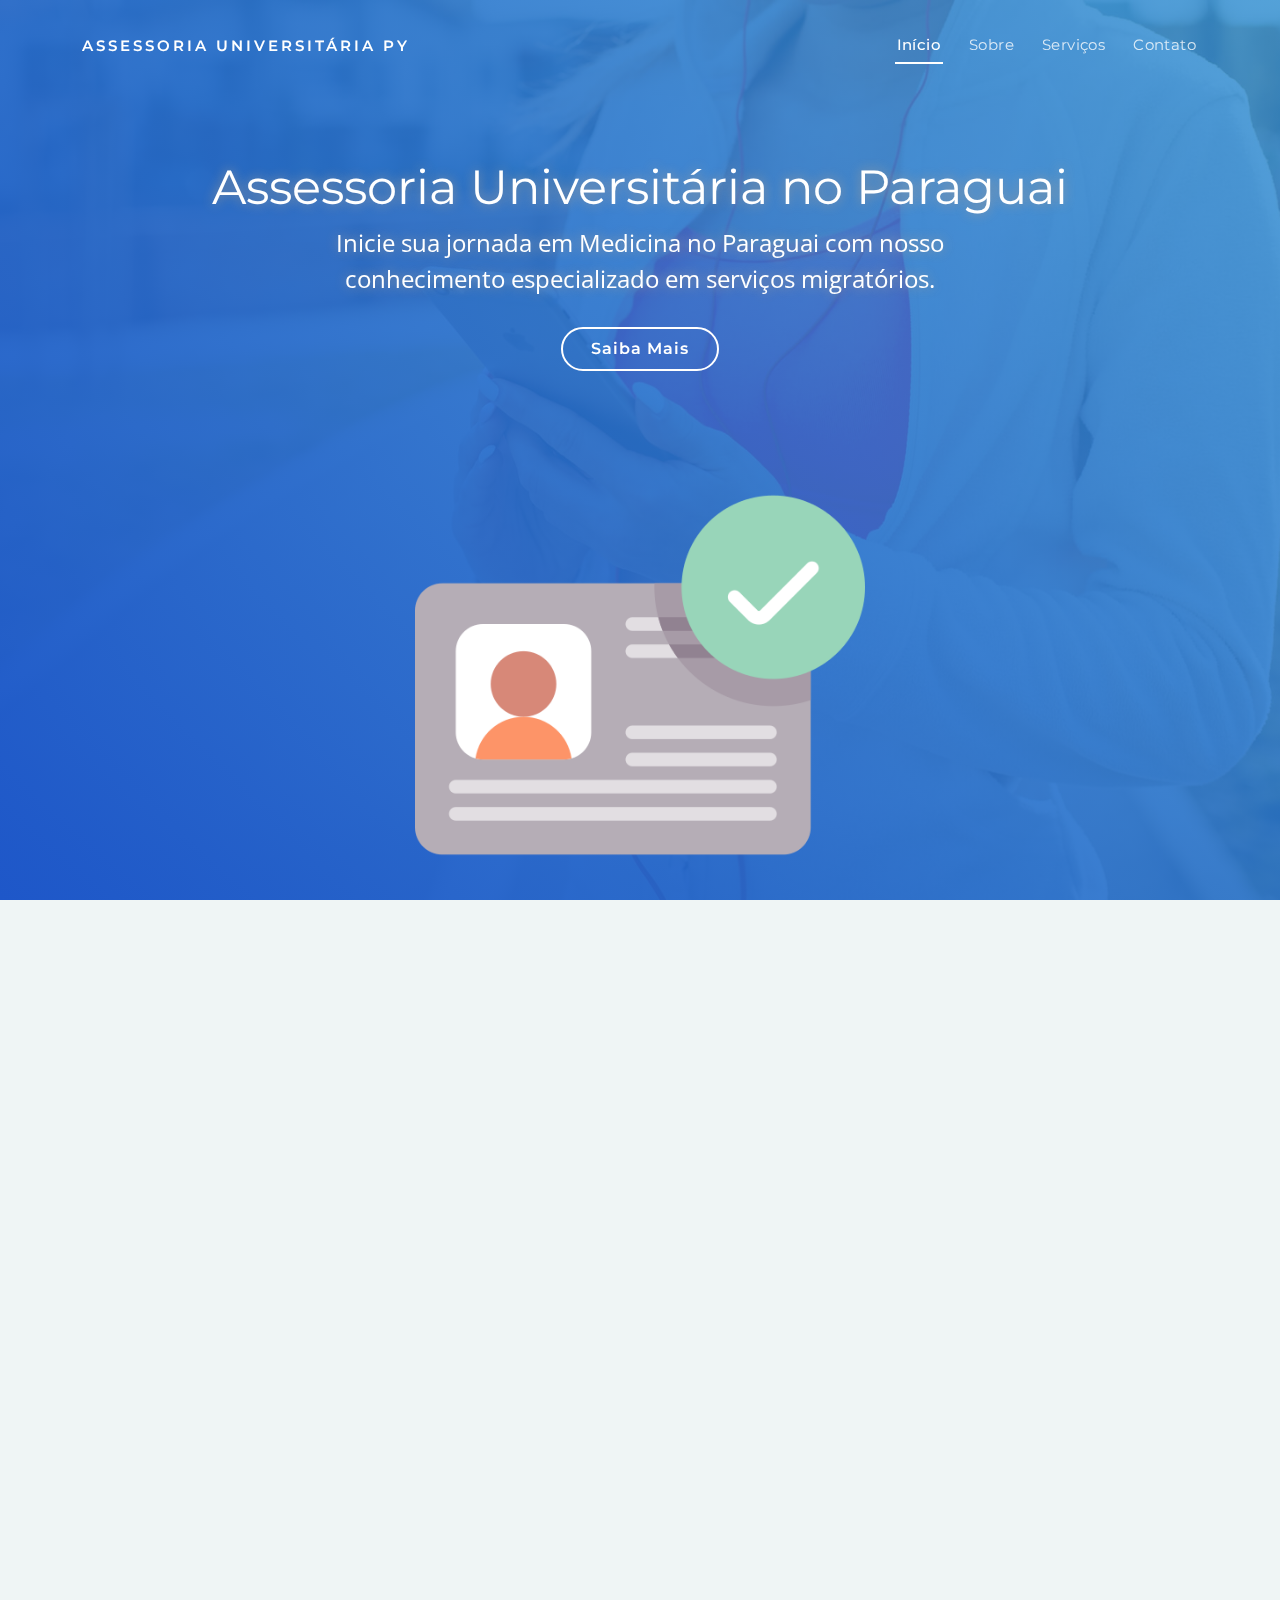
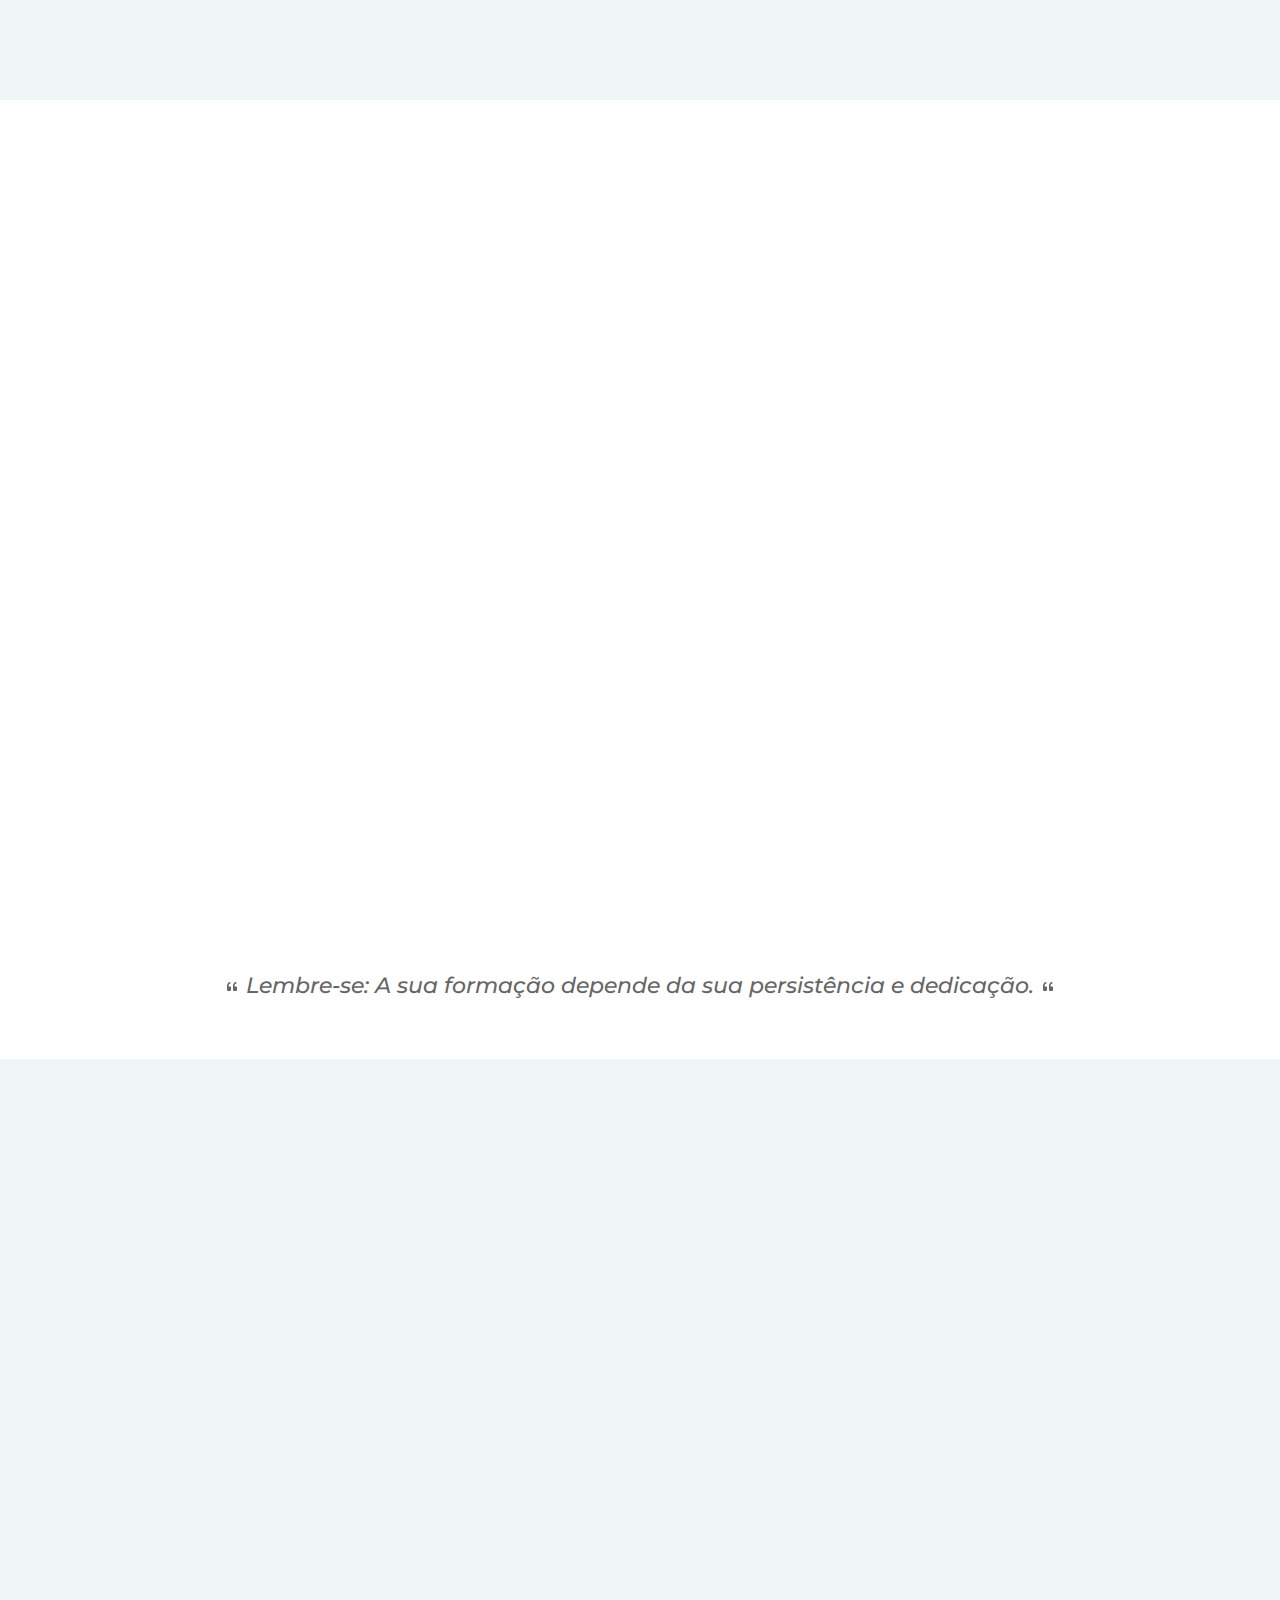
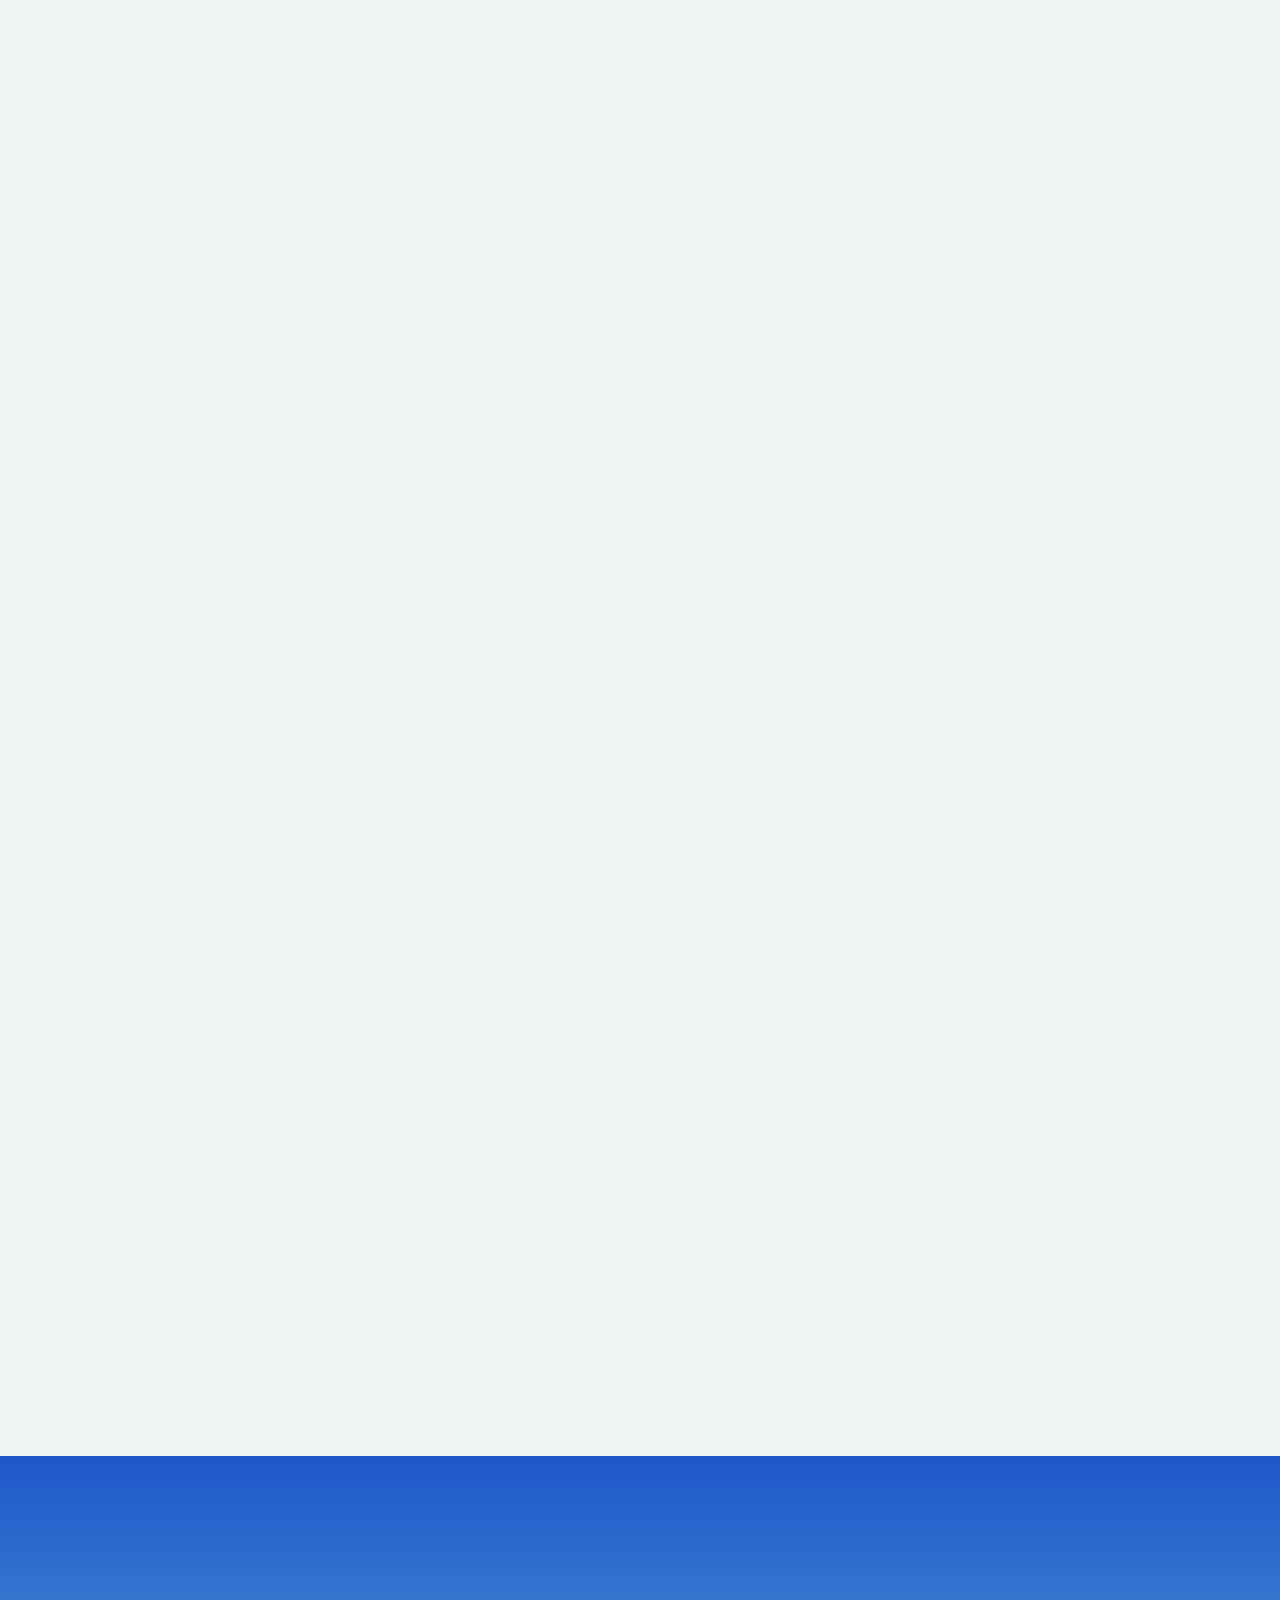
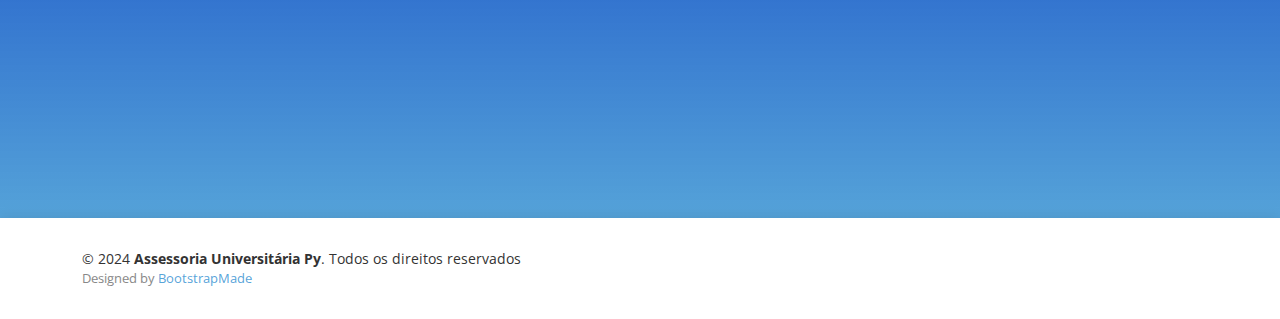
<file: index.html>
<!DOCTYPE html>
<html lang="en">

<head>
  <meta charset="utf-8" />
  <meta content="width=device-width, initial-scale=1.0" name="viewport" />

  <title>Assessoria Universitária PY</title>
  <meta content="Serviço de assessoria migratória para estudar medicina no Paraguai" name="description" />
  <meta
    content="migração, paraguai, universitária, medicina, migrar, migratória, visto, paraguay, estudar, medicina no paraguai, estudar no paraguai, migrar para o paraguai"
    name="keywords" />
  <meta name="application-name" content="Assessoria Universitária Py" />
  <link rel="canonical" href="https://www.assessoriauniversitariapy.com.br" />

  <!-- Favicons -->
  <link href="assets/img/favicon.png" rel="icon" />
  <link href="assets/img/apple-touch-icon.png" rel="apple-touch-icon" />

  <!-- Google Fonts -->
  <link href="https://fonts.googleapis.com/css?family=Montserrat:300,400,500,700|Open+Sans:300,300i,400,400i,700,700i"
    rel="stylesheet" />

  <!-- Vendor CSS Files -->
  <link href="assets/vendor/aos/aos.css" rel="stylesheet" />
  <link href="assets/vendor/bootstrap/css/bootstrap.min.css" rel="stylesheet" />
  <link href="assets/vendor/bootstrap-icons/bootstrap-icons.css" rel="stylesheet" />
  <link href="assets/vendor/glightbox/css/glightbox.min.css" rel="stylesheet" />

  <!-- Template Main CSS File -->
  <link href="assets/css/style.css" rel="stylesheet" />

  <!-- =======================================================
  * Template Name: Avilon
  * Template URL: https://bootstrapmade.com/avilon-bootstrap-landing-page-template/
  * Updated: Mar 17 2024 with Bootstrap v5.3.3
  * Author: BootstrapMade.com
  * License: https://bootstrapmade.com/license/
  ======================================================== -->
</head>

<body>
  <!-- ======= Header ======= -->
  <header id="header" class="fixed-top d-flex align-items-center header-transparent">
    <div class="container d-flex justify-content-between align-items-center">
      <div id="logo">
        <h1><a href="index.html">Assessoria Universitária PY</a></h1>
        <!-- Uncomment below if you prefer to use an image logo -->
        <!-- <a href="index.html"><img src="assets/img/logo.png" alt=""></a> -->
      </div>

      <nav id="navbar" class="navbar">
        <ul>
          <li><a class="nav-link scrollto active" href="#hero">Início</a></li>
          <li><a class="nav-link scrollto" href="#about">Sobre</a></li>
          <li><a class="nav-link scrollto" href="#services">Serviços</a></li>
          <li>
            <a class="nav-link scrollto" href="#call-to-action">Contato</a>
          </li>
          <!--
          <li>
            <a class="nav-link scrollto" href="#faq">Dúvidas Frequentes</a>
          </li>
          -->
        </ul>
        <i class="bi bi-list mobile-nav-toggle"></i>
      </nav>
      <!-- .navbar -->
    </div>
  </header>
  <!-- End Header -->

  <!-- ======= Hero Section ======= -->
  <section id="hero">
    <div class="hero-text" data-aos="zoom-out">
      <h2>Assessoria Universitária no Paraguai</h2>
      <p>
        Inicie sua jornada em Medicina no Paraguai com nosso conhecimento
        especializado em serviços migratórios.
      </p>
      <a href="#benefits" class="btn-get-started scrollto">Saiba Mais</a>
    </div>

    <div class="product-screens">
      <img src="assets/img/id.png" alt="" data-aos="fade-up" data-aos-delay="100" width="450" />
    </div>
  </section>
  <!-- End Hero Section -->

  <main id="main">
    <!-- ======= About Section ======= -->
    <section id="about" class="section-bg">
      <div class="container-fluid">
        <div class="section-header" data-aos="fade-down">
          <h3 class="section-title">Quem Somos</h3>
          <span class="section-divider"></span>
        </div>

        <div class="row">
          <div class="col-lg-6 about-img" data-aos="fade-right" dat-aos-delay="100">
            <img src="assets/img/about-img.jpg" alt="" />
          </div>

          <div class="col-lg-6 content" data-aos="fade-left" dat-aos-delay="100">
            <h2>
              Se você está buscando apoio para regularizar sua situação migratória ou acadêmica no Paraguai, estamos
              aqui para
              facilitar todo o processo.<br />Somos especializados em oferecer assessoria personalizada para os
              seguintes
              perfis:
            </h2>
            <ul>
              <li>
                <i class="bi bi-check-circle"></i>
                <b>Estudantes Brasileiros no Paraguai:</b> Oferecemos suporte completo para garantir que sua experiência
                acadêmica seja
                complementada por uma residência legal tranquila. Desde a documentação inicial até a renovação de
                vistos, estamos ao seu
                lado.
              </li>
              <li>
                <i class="bi bi-check-circle"></i>
                <b>Assessoria Migratória para Brasileiros:</b> Para brasileiros que desejam estudar ou residir no
                Paraguai, nossa equipe
                experiente está pronta para ajudar com todas as questões legais e administrativas, assegurando que você
                tenha paz de
                espírito durante todo o processo.
              </li>
            </ul>
            <p>Entre em contato conosco hoje mesmo para obter um orçamento personalizado.<br />Garantimos que você
              emitirá
              seu
              visto com a
              segurança e tranquilidade que merece, permitindo que você se concentre totalmente em suas metas
              acadêmicas
              aqui no
              Paraguai.
            </p>
          </div>
        </div>
      </div>
    </section>
    <!-- End About Section -->

    <!-- ======= Benefits Section ======= -->
    <section id="benefits">
      <div class="container">
        <div class="row">
          <div class="col-lg-12">
            <div class="section-header" data-aos="fade-down">
              <h3 class="section-title">
                🤔 Vale a pena estudar no Paraguai ?
              </h3>
              <span class="section-divider"></span>
              <h3 class="cta-title">
                Para ingressar no curso de medicina no Paraguai não é necessário prestar vestibular, basta efetuar a sua
                matrícula e
                iniciar o curso.
              </h3>
            </div>
          </div>

          <div class="col-lg-12 col-md-7">
            <div class="row gy-4">
              <div class="col-lg-6">
                <div class="box" data-aos="fade-up">
                  <div class="icon"><i class="bi bi-cash-coin"></i></div>
                  <h4 class="title">Valor acessível</h4>
                  <p class="description">
                    O valor da matrícula pode variar entre R$ 800,00 reais a R$ 1.500.000 reais, dependendo da
                    instituição escolhida.
                    A mensalidade do primeiro ano pode variar entre R$ 950,00 a R$ 1.200.00
                    (até 80% mais barato do que no Brasil).
                  </p>
                </div>
              </div>

              <div class="col-lg-6">
                <div class="box" data-aos="fade-up" data-aos-delay="100">
                  <div class="icon"><i class="bi bi-globe-americas"></i></div>
                  <h4 class="title">Transferência para o Brasil</h4>
                  <p class="description">
                    Alguns brasileiros iniciam o curso de medicina aqui no Paraguai com o objetivo de transferir para o
                    Brasil através dos
                    processos de transferência externa das universidades brasileiras.
                    Universidades públicas e privadas abrem esses editais.
                  </p>
                </div>
              </div>

              <div class="col-lg-6">
                <div class="box" data-aos="fade-up" data-aos-delay="100">
                  <div class="icon"><i class="bi bi-patch-check"></i></div>
                  <h4 class="title">Revalidação de diploma</h4>
                  <p class="description">
                    Optando por concluir a graduação no Paraguai, existe a possibilidade de revalidação do diploma
                    através do revalida do
                    INEP ou então de provas de revalidação de algumas universidades públicas. Atualmente o revalida do
                    INEP é aplicado 2x ao
                    ano.
                  </p>
                </div>
              </div>

              <div class="col-lg-6">
                <div class="box" data-aos="fade-up" data-aos-delay="300">
                  <div class="icon"><i class="bi bi-sign-stop"></i></div>
                  <h4 class="title">Fronteira com o Brasil</h4>
                  <p class="description">
                    Estudar na fronteira é vantajoso especialmente pela facilidade de acesso ao serviços no Brasil, como
                    por exemplo SUS,
                    farmácia, cartórios, correios, bancos e entres outros. Outra vantagem é que apesar de ser outro
                    país, as culturas acabam
                    se mesclando.
                  </p>
                </div>
              </div>
            </div>

            <h4 class="cta-title remember">
              <svg xmlns="http://www.w3.org/2000/svg" width="16" height="16" fill="currentColor" class="bi bi-quote"
                viewBox="0 0 16 16">
                <path
                  d="M12 12a1 1 0 0 0 1-1V8.558a1 1 0 0 0-1-1h-1.388q0-.527.062-1.054.093-.558.31-.992t.559-.683q.34-.279.868-.279V3q-.868 0-1.52.372a3.3 3.3 0 0 0-1.085.992 4.9 4.9 0 0 0-.62 1.458A7.7 7.7 0 0 0 9 7.558V11a1 1 0 0 0 1 1zm-6 0a1 1 0 0 0 1-1V8.558a1 1 0 0 0-1-1H4.612q0-.527.062-1.054.094-.558.31-.992.217-.434.559-.683.34-.279.868-.279V3q-.868 0-1.52.372a3.3 3.3 0 0 0-1.085.992 4.9 4.9 0 0 0-.62 1.458A7.7 7.7 0 0 0 3 7.558V11a1 1 0 0 0 1 1z">
                </path>
              </svg>
              Lembre-se:
              A sua formação depende da sua persistência e dedicação.
              <svg xmlns="http://www.w3.org/2000/svg" width="16" height="16" fill="currentColor" class="bi bi-quote"
                viewBox="0 0 16 16">
                <path
                  d="M12 12a1 1 0 0 0 1-1V8.558a1 1 0 0 0-1-1h-1.388q0-.527.062-1.054.093-.558.31-.992t.559-.683q.34-.279.868-.279V3q-.868 0-1.52.372a3.3 3.3 0 0 0-1.085.992 4.9 4.9 0 0 0-.62 1.458A7.7 7.7 0 0 0 9 7.558V11a1 1 0 0 0 1 1zm-6 0a1 1 0 0 0 1-1V8.558a1 1 0 0 0-1-1H4.612q0-.527.062-1.054.094-.558.31-.992.217-.434.559-.683.34-.279.868-.279V3q-.868 0-1.52.372a3.3 3.3 0 0 0-1.085.992 4.9 4.9 0 0 0-.62 1.458A7.7 7.7 0 0 0 3 7.558V11a1 1 0 0 0 1 1z">
                </path>
              </svg>
            </h4>

          </div>
        </div>
      </div>
    </section>
    <!-- End Benefits Section -->

    <!-- ======= Services Section ======= -->
    <section id="services" class="section-bg">
      <div class="container">

        <div class="section-header" data-aos="fade-up">
          <h3 class="section-title">Serviços</h3>
          <span class="section-divider"></span>
        </div>

        <div class="row">
          <div class="col-lg-4 col-md-6" data-aos="fade-left" data-aos-delay="400">
            <div class="box">
              <h3>Visto Permanente</h3>
              <h5>
                <span>&#10551;</span> Câmbio de Categoria
              </h5>
              <span class="box-divider"></span>
              <h4><span> Validade de 10 anos</span></h4>

              <p class="info description">
                Até 90 dias antes do vencimento do visto provisório é necessário fazer o câmbio de categoria, passando
                do visto provisório para o visto permanente. Após o vencimento do visto provisório não é possível
                fazer
                o câmbio de categoria.
              </p>

              <div class="faq">
                <ul class="faq-list faq-box-1">
                  <!--
                  <li>
                    <div data-bs-toggle="collapse" class="collapsed question" href="#box1value">
                      Valores
                      <i class="bi bi-chevron-down icon-show"></i><i class="bi bi-chevron-up icon-close"></i>
                    </div>
                    <div id="box1value" class="collapse values" data-bs-parent=".faq-box-1">
                      <h4><sup>R$</sup>000,00<span> Assessoria</span></h4>
                      <h4><sup>&#8370;</sup>0.000.000 <sub>guaranis</sub><span> Taxa
                          Migratória</span></h4>
                      <h4><sup>&#8370;</sup>000.000 <sub>guaranis</sub><span> Certificado de
                          Radicación</span></h4>
                    </div>
                  </li>
                  -->
                  <li>
                    <div data-bs-toggle="collapse" class="collapsed question" href="#box1document">
                      Documentos necessários
                      <i class="bi bi-chevron-down icon-show"></i><i class="bi bi-chevron-up icon-close"></i>
                    </div>
                    <div id="box1document" class="collapse" data-bs-parent=".faq-box-1">
                      <p><i class="bi bi-check-circle"></i> 1 cópia autenticada do RG.</p>
                      <p><i class="bi bi-check-circle"></i> 1 cópia autenticada do visto.</p>
                      <p><i class="bi bi-check-circle"></i> Constância da universidade que estuda e comprovante de
                        pagamento.</p>
                    </div>
                  </li>
                </ul>
              </div>

              <div class="center-content-valign">
                <div class="info">
                  <p>O valor referente a assessoria é pago integral no ato da contratação, e o valor referente a taxa
                    migratória é pago diretamente para a migraciones py após a documentação preparada pela assessoria
                    estar pronta.</p>
                  <p>Os antecedentes possuem validade de 90 dias após a data de emissão, sendo responsabilidade do
                    cliente
                    comparecer na migraciones antes do vencimento.</p>
                </div>

                <a target="_blank" class="get-started-btn"
                  href="https://api.whatsapp.com/send/?phone=5511971906064&amp;text=Ol%C3%A1! 😊 Tenho%20interesse%20na%20assessoria%20de%20voc%C3%AAs%20e%20gostaria%20de%20mais%20informa%C3%A7%C3%B5es,%20por%20favor.">
                  <i class="bi bi-whatsapp"></i>
                </a>
              </div>
            </div>
          </div>
          <div class="col-lg-4 col-md-6" data-aos="fade-down">
            <div class="box">
              <h3>Visto Provisório</h3>
              <h5>
                <span>&#10551;</span> MERCOSUL
              </h5>
              <span class="box-divider"></span>
              <h4><span> Validade de 2 anos</span></h4>

              <p class="info description">
                O visto provisório MERCOSUL é ideal para quem esta nos semestres iniciais da faculdade, ou que desejam
                trabalhar em
                empresas que não exigem cédula de identidade imediatamente.
              </p>

              <div class="faq">
                <ul class="faq-list faq-box-2">
                  <li>
                    <div data-bs-toggle="collapse" class="collapsed question" href="#box2document">
                      Documentos necessários
                      <i class="bi bi-chevron-down icon-show"></i><i class="bi bi-chevron-up icon-close"></i>
                    </div>
                    <div id="box2document" class="collapse" data-bs-parent=".faq-box-2">
                      <p><i class="bi bi-check-circle"></i> 1 cópia autenticada do RG.</p>
                      <p><i class="bi bi-check-circle"></i> 1 cópia autenticada e com apostilamento de Haia da certidão
                        de nascimento ou casamento com averbação.</p>
                    </div>
                  </li>
                </ul>
              </div>

              <div class="center-content-valign">
                <div class="info">
                  <p>O valor referente a assessoria é pago integral no ato da contratação, e o valor referente a taxa
                    migratória é pago diretamente para a migraciones py após a documentação preparada pela assessoria
                    estar pronta.</p>
                  <p>Os antecedentes possuem validade de 90 dias após a data de emissão, sendo responsabilidade do
                    cliente
                    comparecer na migraciones antes do vencimento.</p>
                </div>

                <a target="_blank" class="get-started-btn"
                  href="https://api.whatsapp.com/send/?phone=5511971906064&amp;text=Ol%C3%A1! 😊 Tenho%20interesse%20na%20assessoria%20de%20voc%C3%AAs%20e%20gostaria%20de%20mais%20informa%C3%A7%C3%B5es,%20por%20favor.">
                  <i class="bi bi-whatsapp"></i>
                </a>
              </div>
            </div>
          </div>
          <div class="col-lg-4 col-md-6" data-aos="fade-right" data-aos-delay="400">
            <div class="box">
              <h3>Visto Provisório</h3>
              <h5>
                <span>&#10551;</span> LEI
              </h5>
              <span class="box-divider"></span>
              <h4><span> Validade de 2 anos</span></h4>

              <p class="info description">
                O visto provisório por LEI é o documento ideal para quem precisa com urgência da cédula de identidade
                py, pois logo após
                a chegada do visto é possível iniciar o procedimento de emissão da cédula provisória. À emissão da
                cédula é obrigatória
                nesse caso.
              </p>

              <div class="faq">
                <ul class="faq-list faq-box-3">
                  <li>
                    <div data-bs-toggle="collapse" class="collapsed question" href="#box3document">
                      Documentos necessários
                      <i class="bi bi-chevron-down icon-show"></i><i class="bi bi-chevron-up icon-close"></i>
                    </div>
                    <div id="box3document" class="collapse" data-bs-parent=".faq-box-3">
                      <p><i class="bi bi-check-circle"></i> 1 cópia autenticada do RG.</p>
                      <p><i class="bi bi-check-circle"></i> 1 cópia autenticada e com apostilamento de Haia da certidão
                        de nascimento ou casamento com averbação.</p>
                    </div>
                  </li>
                </ul>
              </div>

              <div class="center-content-valign">
                <div class="info">
                  <p>O valor referente a assessoria é pago integral no ato da contratação, e o valor referente a taxa
                    migratória é pago diretamente para a migraciones py após a documentação preparada pela assessoria
                    estar pronta.</p>
                  <p>Os antecedentes possuem validade de 90 dias após a data de emissão, sendo responsabilidade do
                    cliente
                    comparecer na migraciones antes do vencimento.</p>
                  <p>Para emissão do permissão é necessário: RG, comprovante de vacinação da febre amarela. É de
                    responsabilidade do cliente a emissão do permisso na aduana PY.</p>
                </div>
                <a target="_blank" class="get-started-btn"
                  href="https://api.whatsapp.com/send/?phone=5511971906064&amp;text=Ol%C3%A1! 😊 Tenho%20interesse%20na%20assessoria%20de%20voc%C3%AAs%20e%20gostaria%20de%20mais%20informa%C3%A7%C3%B5es,%20por%20favor.">
                  <i class="bi bi-whatsapp"></i>
                </a>
              </div>
            </div>
          </div>
        </div>

        <div class="row">
          <div class="col-lg-4 col-md-6" data-aos="fade-left" data-aos-delay="600">
            <div class="box">
              <h3>Cédula de Identidade PY</h3>
              <span class="box-divider"></span>
              <h4><span> Validade de 10 anos</span></h4>

              <p class="info description">
                A cédula de identidade é a última fase da sua documentação migratória.
              </p>

              <div class="faq">
                <ul class="faq-list faq-box-4">
                  <li>
                    <div data-bs-toggle="collapse" class="collapsed question" href="#box4document">
                      Documentos necessários
                      <i class="bi bi-chevron-down icon-show"></i><i class="bi bi-chevron-up icon-close"></i>
                    </div>
                    <div id="box4document" class="collapse" data-bs-parent=".faq-box-4">
                      <p><i class="bi bi-check-circle"></i> 1 cópia autenticada do RG.</p>
                      <p><i class="bi bi-check-circle"></i> 1 cópia autenticada do visto</p>
                      <p><i class="bi bi-check-circle"></i> 1 cópia autenticada do visto permanente (escribania py).</p>
                      <p><i class="bi bi-check-circle"></i> Certificado de radicación.</p>
                    </div>
                  </li>
                </ul>
              </div>

              <div class="center-content-valign">
                <div class="info">
                  <p>O valor referente a assessoria é pago integral no ato da contratação, e o valor referente a taxa
                    migratória é pago diretamente para a migraciones py após a documentação preparada pela assessoria
                    estar pronta.</p>
                  <p>Os antecedentes possuem validade de 90 dias após a data de emissão, sendo responsabilidade do
                    cliente
                    comparecer na migraciones antes do vencimento.</p>
                  <p>Para emissão do permisso é necessário: RG, comprovante de vacinação da febre amarela. É de
                    responsabilidade do cliente a emissão do permisso na aduana PY</p>
                </div>
                <a target="_blank" class="get-started-btn"
                  href="https://api.whatsapp.com/send/?phone=5511971906064&amp;text=Ol%C3%A1! 😊 Tenho%20interesse%20na%20assessoria%20de%20voc%C3%AAs%20e%20gostaria%20de%20mais%20informa%C3%A7%C3%B5es,%20por%20favor.">
                  <i class="bi bi-whatsapp"></i>
                </a>
              </div>
            </div>
          </div>
          <div class="col-lg-4 col-md-6" data-aos="fade-down" data-aos-delay="400">
            <div class="box">
              <h3>Resolução MEC PY</h3>
              <span class="box-divider"></span>

              <div class="faq">
                <ul class="faq-list faq-box-5">
                  <li>
                    <div data-bs-toggle="collapse" class="collapsed question" href="#box5document">
                      Documentos necessários
                      <i class="bi bi-chevron-down icon-show"></i><i class="bi bi-chevron-up icon-close"></i>
                    </div>
                    <div id="box5document" class="collapse" data-bs-parent=".faq-box-5">
                      <p><i class="bi bi-check-circle"></i> 1 cópia autenticada do RG (escribania py).</p>
                      <p><i class="bi bi-check-circle"></i> 1 cópia autenticada e com apostilamento de Haia da certidão
                        de nascimento ou casamento com averbação. (escribania py)</p>
                      <p><i class="bi bi-check-circle"></i> Histórico do ensino médio com apostilamento de haia.</p>
                      <p><i class="bi bi-check-circle"></i> Cópia do histórico EM já apostilado (escribania py).</p>
                      <p><i class="bi bi-check-circle"></i> Autorização para representação junto ao MEC.</p>
                    </div>
                  </li>
                </ul>
              </div>

              <div class="center-content-valign">
                <div class="info">
                  <p>O histórico original fica retido no MEC até a resolução ficar pronta. O prazo para à homologação
                    ficar pronta é de em
                    média 90 dias.</p>
                </div>
                <a target="_blank" class="get-started-btn"
                  href="https://api.whatsapp.com/send/?phone=5511971906064&amp;text=Ol%C3%A1! 😊 Tenho%20interesse%20na%20assessoria%20de%20voc%C3%AAs%20e%20gostaria%20de%20mais%20informa%C3%A7%C3%B5es,%20por%20favor.">
                  <i class="bi bi-whatsapp"></i>
                </a>
              </div>
            </div>
          </div>
          <div class="col-lg-4 col-md-6" data-aos="fade-right" data-aos-delay="600">
            <div class="box">
              <h3>RUE</h3>
              <h5>
                <span>&#10551;</span> Registro Único do Estudante
              </h5>
              <span class="box-divider"></span>

              <div class="faq">
                <ul class="faq-list faq-box-6">
                  <li>
                    <div data-bs-toggle="collapse" class="collapsed question" href="#box6document">
                      Documentos necessários
                      <i class="bi bi-chevron-down icon-show"></i><i class="bi bi-chevron-up icon-close"></i>
                    </div>
                    <div id="box6document" class="collapse" data-bs-parent=".faq-box-6">
                      <p><i class="bi bi-check-circle"></i> 1 cópia autenticada do RG.</p>
                      <p><i class="bi bi-check-circle"></i> 1 cópia da resolução do MEC.</p>
                    </div>
                  </li>
                </ul>
              </div>

              <div class="center-content-valign">
                <div class="info">
                  <p>O registro único do estudante é um sistema de informação que permite identificar cada estudante e
                    simplifica os processos acadêmicos, como emissão do diplom, transferência de universidade e
                    conferência de cadastro junto ao MEC – PY.</p>
                </div>
                <a target="_blank" class="get-started-btn"
                  href="https://api.whatsapp.com/send/?phone=5511971906064&amp;text=Ol%C3%A1! 😊 Tenho%20interesse%20na%20assessoria%20de%20voc%C3%AAs%20e%20gostaria%20de%20mais%20informa%C3%A7%C3%B5es,%20por%20favor.">
                  <i class="bi bi-whatsapp"></i>
                </a>
              </div>
            </div>
          </div>
        </div>

      </div>
    </section>
    <!-- End Services Section -->

    <!-- ======= Call To Action Section ======= -->
    <section id="call-to-action">
      <div>
        <div class="row d-flex justify-content-around align-items-center">
          <div class="col-lg-2 col-md-5 features-img">
            <img src="assets/img/product-features.png" alt="" data-aos="fade-right" height="300px" />
          </div>

          <div class="col-lg-6 text-center text-lg-start" data-aos="fade-up">
            <h3 class="cta-title">
              🌍 Quer estudar medicina no Paraguai? 📚🩺
            </h3>
            <p class="cta-text text-justify">
              Descubra como iniciar seu processo migratório e obter
              informações detalhadas sobre universidades de medicina no
              Paraguai! Entre em contato conosco via WhatsApp para orientação
              personalizada e suporte completo.
            </p>
          </div>

          <div class="col-lg-2 cta-btn-container text-center" data-aos="fade-left">
            <div class="row">
              <a class="cta-btn align-middle d-flex justify-content-between" target="_blank"
                href="https://api.whatsapp.com/send/?phone=5511971906064&text=Ol%C3%A1! 😊 Tenho%20interesse%20na%20assessoria%20de%20voc%C3%AAs%20e%20gostaria%20de%20mais%20informa%C3%A7%C3%B5es,%20por%20favor.">
                <i class="bi bi-whatsapp"></i>
                <label>&nbsp;Entre em contato</label>
              </a>
              <a class="cta-btn align-middle d-flex justify-content-between" target="_blank"
                href="https://www.instagram.com/assessoria.universitariapy">
                <i class="bi bi-instagram"></i>
                <label>&nbsp;Fique atualizado</label></a>
            </div>
          </div>
        </div>
      </div>
    </section>
    <!-- End Call To Action Section -->

    <!-- ======= Frequently Asked Questions Section ======= -->
    <!--
    <section id="faq" class="faq">
      <div class="container">
        <div class="section-header" data-aos="fade-down">
          <h3 class="section-title">Dúvidas Frequentes</h3>
          <span class="section-divider"></span>
        </div>

        <ul class="faq-list">
          <li>
            <div data-bs-toggle="collapse" class="collapsed question" href="#faq1">
              Non consectetur a erat nam at lectus urna duis?
              <i class="bi bi-chevron-down icon-show"></i><i class="bi bi-chevron-up icon-close"></i>
            </div>
            <div id="faq1" class="collapse" data-bs-parent="#faq">
              <p>
                Feugiat pretium nibh ipsum consequat. Tempus iaculis urna id
                volutpat lacus laoreet non curabitur gravida. Venenatis lectus
                magna fringilla urna porttitor rhoncus dolor purus non.
              </p>
            </div>
          </li>

          <li>
            <div data-bs-toggle="collapse" href="#faq2" class="collapsed question">
              Feugiat scelerisque varius morbi enim nunc faucibus a
              pellentesque? <i class="bi bi-chevron-down icon-show"></i><i class="bi bi-chevron-up icon-close"></i>
            </div>
            <div id="faq2" class="collapse" data-bs-parent="#faq">
              <p>
                Dolor sit amet consectetur adipiscing elit pellentesque
                habitant morbi. Id interdum velit laoreet id donec ultrices.
                Fringilla phasellus faucibus scelerisque eleifend donec
                pretium. Est pellentesque elit ullamcorper dignissim. Mauris
                ultrices eros in cursus turpis massa tincidunt dui.
              </p>
            </div>
          </li>
        </ul>
      </div>
    </section>
  -->
    <!-- End Frequently Asked Questions Section -->
  </main>
  <!-- End #main -->

  <!-- ======= Footer ======= -->
  <footer id="footer">
    <div class="container">
      <div class="row">
        <div class="col-lg-6 text-lg-start text-center">
          <div class="copyright">
            &copy; 2024 <strong>Assessoria Universitária Py</strong>. Todos os
            direitos reservados
          </div>
          <div class="credits">
            <!--
            All the links in the footer should remain intact.
            You can delete the links only if you purchased the pro version.
            Licensing information: https://bootstrapmade.com/license/
            Purchase the pro version with working PHP/AJAX contact form: https://bootstrapmade.com/buy/?theme=Avilon
          -->
            Designed by <a href="https://bootstrapmade.com/">BootstrapMade</a>
          </div>
        </div>
      </div>
    </div>
  </footer>
  <!-- End  Footer -->

  <a href="#" class="back-to-top d-flex align-items-center justify-content-center"><i class="bi bi-chevron-up"></i></a>

  <!-- Vendor JS Files -->
  <script src="assets/vendor/aos/aos.js"></script>
  <script src="assets/vendor/bootstrap/js/bootstrap.bundle.min.js"></script>
  <script src="assets/vendor/glightbox/js/glightbox.min.js"></script>
  <script src="assets/vendor/php-email-form/validate.js"></script>

  <!-- Template Main JS File -->
  <script src="assets/js/main.js"></script>
</body>

</html>
</file>
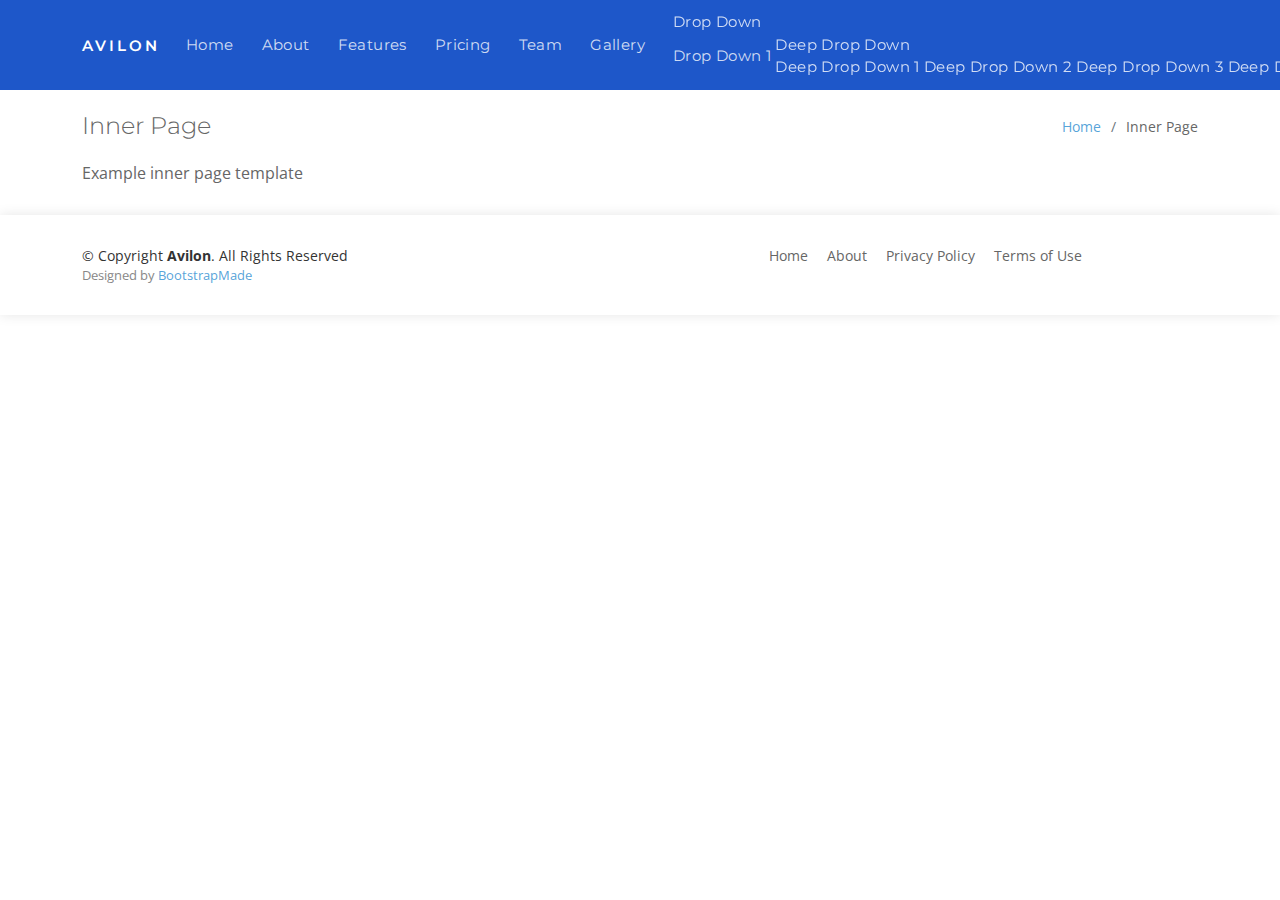
<file: inner-page.html>
<!DOCTYPE html>
<html lang="en">

<head>
  <meta charset="utf-8">
  <meta content="width=device-width, initial-scale=1.0" name="viewport">

  <title>Inner Page - Avilon Bootstrap Template</title>
  <meta content="" name="description">
  <meta content="" name="keywords">

  <!-- Favicons -->
  <link href="assets/img/favicon.png" rel="icon">
  <link href="assets/img/apple-touch-icon.png" rel="apple-touch-icon">

  <!-- Google Fonts -->
  <link href="https://fonts.googleapis.com/css?family=Montserrat:300,400,500,700|Open+Sans:300,300i,400,400i,700,700i" rel="stylesheet">

  <!-- Vendor CSS Files -->
  <link href="assets/vendor/aos/aos.css" rel="stylesheet">
  <link href="assets/vendor/bootstrap/css/bootstrap.min.css" rel="stylesheet">
  <link href="assets/vendor/bootstrap-icons/bootstrap-icons.css" rel="stylesheet">
  <link href="assets/vendor/glightbox/css/glightbox.min.css" rel="stylesheet">

  <!-- Template Main CSS File -->
  <link href="assets/css/style.css" rel="stylesheet">

  <!-- =======================================================
  * Template Name: Avilon
  * Template URL: https://bootstrapmade.com/avilon-bootstrap-landing-page-template/
  * Updated: Mar 17 2024 with Bootstrap v5.3.3
  * Author: BootstrapMade.com
  * License: https://bootstrapmade.com/license/
  ======================================================== -->
</head>

<body>

  <!-- ======= Header ======= -->
  <header id="header" class="fixed-top d-flex align-items-center ">
    <div class="container d-flex justify-content-between align-items-center">

      <div id="logo">
        <h1><a href="index.html">Avilon</a></h1>
        <!-- Uncomment below if you prefer to use an image logo -->
        <!-- <a href="index.html"><img src="assets/img/logo.png" alt=""></a> -->
      </div>

      <nav id="navbar" class="navbar">
        <ul>
          <li><a class="nav-link scrollto " href="#hero">Home</a></li>
          <li><a class="nav-link scrollto" href="#about">About</a></li>
          <li><a class="nav-link scrollto" href="#features">Features</a></li>
          <li><a class="nav-link scrollto" href="#pricing">Pricing</a></li>
          <li><a class="nav-link scrollto" href="#team">Team</a></li>
          <li><a class="nav-link scrollto" href="#gallery">Gallery</a></li>
          <li class="dropdown"><a href="#"><span>Drop Down</span> <i class="bi bi-chevron-down"></i></a>
            <ul>
              <li><a href="#">Drop Down 1</a></li>
              <li class="dropdown"><a href="#"><span>Deep Drop Down</span> <i class="bi bi-chevron-right"></i></a>
                <ul>
                  <li><a href="#">Deep Drop Down 1</a></li>
                  <li><a href="#">Deep Drop Down 2</a></li>
                  <li><a href="#">Deep Drop Down 3</a></li>
                  <li><a href="#">Deep Drop Down 4</a></li>
                  <li><a href="#">Deep Drop Down 5</a></li>
                </ul>
              </li>
              <li><a href="#">Drop Down 2</a></li>
              <li><a href="#">Drop Down 3</a></li>
              <li><a href="#">Drop Down 4</a></li>
            </ul>
          </li>
          <li><a class="nav-link scrollto" href="#contact">Contact</a></li>
        </ul>
        <i class="bi bi-list mobile-nav-toggle"></i>
      </nav><!-- .navbar -->
    </div>
  </header><!-- End Header -->

  <main id="main">

    <!-- ======= Breadcrumbs Section ======= -->
    <section class="breadcrumbs">
      <div class="container">

        <div class="d-flex justify-content-between align-items-center">
          <h2>Inner Page</h2>
          <ol>
            <li><a href="index.html">Home</a></li>
            <li>Inner Page</li>
          </ol>
        </div>

      </div>
    </section><!-- End Breadcrumbs Section -->

    <section class="inner-page">
      <div class="container">
        <p>
          Example inner page template
        </p>
      </div>
    </section>

  </main><!-- End #main -->

  <!-- ======= Footer ======= -->
  <footer id="footer">
    <div class="container">
      <div class="row">
        <div class="col-lg-6 text-lg-start text-center">
          <div class="copyright">
            &copy; Copyright <strong>Avilon</strong>. All Rights Reserved
          </div>
          <div class="credits">
            <!--
            All the links in the footer should remain intact.
            You can delete the links only if you purchased the pro version.
            Licensing information: https://bootstrapmade.com/license/
            Purchase the pro version with working PHP/AJAX contact form: https://bootstrapmade.com/buy/?theme=Avilon
          -->
            Designed by <a href="https://bootstrapmade.com/">BootstrapMade</a>
          </div>
        </div>
        <div class="col-lg-6">
          <nav class="footer-links text-lg-right text-center pt-2 pt-lg-0">
            <a href="#intro" class="scrollto">Home</a>
            <a href="#about" class="scrollto">About</a>
            <a href="#">Privacy Policy</a>
            <a href="#">Terms of Use</a>
          </nav>
        </div>
      </div>
    </div>
  </footer><!-- End  Footer -->

  <a href="#" class="back-to-top d-flex align-items-center justify-content-center"><i class="bi bi-chevron-up"></i></a>

  <!-- Vendor JS Files -->
  <script src="assets/vendor/aos/aos.js"></script>
  <script src="assets/vendor/bootstrap/js/bootstrap.bundle.min.js"></script>
  <script src="assets/vendor/glightbox/js/glightbox.min.js"></script>
  <script src="assets/vendor/php-email-form/validate.js"></script>

  <!-- Template Main JS File -->
  <script src="assets/js/main.js"></script>

</body>

</html>
</file>
<file: assets/css/style.css>
/**
* Template Name: Avilon
* Template URL: https://bootstrapmade.com/avilon-bootstrap-landing-page-template/
* Updated: Mar 17 2024 with Bootstrap v5.3.3
* Author: BootstrapMade.com
* License: https://bootstrapmade.com/license/
*/

/*--------------------------------------------------------------
# General
--------------------------------------------------------------*/
:root {
  --aup-primary-color: rgb(30 87 201);
  --aup-secondary-color: rgba(42, 139, 207, .8);
}

body {
  background: #fff;
  color: #666666;
  font-family: "Open Sans", sans-serif;
  overflow-x: hidden;
}

a {
  color: var(--aup-secondary-color);
  text-decoration: none;
  transition: 0.5s;
}

a:hover,
a:active,
a:focus {
  color: #1dc9ce;
  outline: none;
  text-decoration: none;
}

p {
  padding: 0;
  margin: 0 0 30px 0;
}

h1,
h2,
h3,
h4,
h5,
h6 {
  font-family: "Montserrat", sans-serif;
  font-weight: 400;
  margin: 0 0 20px 0;
  padding: 0;
}

/*--------------------------------------------------------------
# Back to top button
--------------------------------------------------------------*/
.back-to-top {
  position: fixed;
  background: linear-gradient(45deg, var(--aup-primary-color), var(--aup-secondary-color));
  color: #fff;
  border-radius: 4px 4px 0 0;
  right: 15px;
  bottom: 0;
  transition: none;
  visibility: hidden;
  opacity: 0;
  width: 64px;
  height: 34px;
}

.back-to-top i {
  line-height: 0;
  font-size: 20px;
}

.back-to-top:focus {
  background: linear-gradient(45deg, #1de099, var(--aup-secondary-color));
  color: #fff;
  outline: none;
}

.back-to-top:hover {
  background: var(--aup-secondary-color);
  color: #fff;
}

.back-to-top.active {
  visibility: visible;
  opacity: 1;
}

/*--------------------------------------------------------------
# Header
--------------------------------------------------------------*/
#header {
  height: 90px;
  transition: all 0.5s;
  z-index: 997;
  background: linear-gradient(45deg, var(--aup-primary-color, var(--aup-secondary-color)));
}

#header.header-transparent {
  background: transparent;
}

#header.header-scrolled {
  background: linear-gradient(45deg, var(--aup-primary-color), var(--aup-secondary-color));
  height: 70px;
  transition: all 0.5s;
}

#header #logo h1 {
  font-size: 15px;
  padding: 0;
  margin: 0;
  display: inline-block;
  font-family: "Montserrat", sans-serif;
  font-weight: 600;
  letter-spacing: 3px;
  text-transform: uppercase;
}

#header #logo h1 a,
#header #logo h1 a:hover {
  color: #fff;
}

@media (max-width: 768px) {
  #header #logo h1 {
    font-size: 15px;
  }

  #header #logo img {
    max-height: 40px;
  }
}

/*--------------------------------------------------------------
# Navigation Menu
--------------------------------------------------------------*/
/**
* Desktop Navigation
*/
.navbar {
  padding: 0;
}

.navbar ul {
  margin: 0;
  padding: 0;
  display: flex;
  list-style: none;
  align-items: center;
}

.navbar li {
  position: relative;
}

.navbar>ul>li {
  white-space: nowrap;
  padding: 10px 0 10px 24px;
}

.navbar a,
.navbar a:focus {
  display: flex;
  align-items: center;
  justify-content: space-between;
  font-family: "Montserrat", sans-serif;
  color: rgba(255, 255, 255, 0.8);
  font-size: 15px;
  padding: 0 2px;
  white-space: nowrap;
  transition: 0.3s;
  letter-spacing: 0.4px;
  position: relative;
}

.navbar a i,
.navbar a:focus i {
  font-size: 12px;
  line-height: 0;
  margin-left: 5px;
}

.navbar>ul>li>a:before {
  content: "";
  position: absolute;
  width: 100%;
  height: 2px;
  bottom: -8px;
  left: 0;
  background-color: #fff;
  visibility: hidden;
  transform: scaleX(0);
  transition: all 0.3s ease-in-out 0s;
}

.navbar a:hover:before,
.navbar li:hover>a:before,
.navbar .active:before {
  visibility: visible;
  transform: scaleX(1);
}

.navbar a:hover,
.navbar .active,
.navbar .active:focus,
.navbar li:hover>a {
  color: #fff;
  font-weight: 500;
}

/**
* Mobile Navigation
*/
.mobile-nav-toggle {
  color: #fff;
  font-size: 28px;
  cursor: pointer;
  display: none;
  line-height: 0;
  transition: 0.5s;
}

@media (max-width: 991px) {
  .mobile-nav-toggle {
    display: block;
  }

  .navbar ul {
    display: none;
  }
}

.navbar-mobile {
  position: fixed;
  overflow: hidden;
  top: 0;
  right: 0;
  left: 0;
  bottom: 0;
  background: rgba(26, 26, 26, 0.9);
  transition: 0.3s;
  z-index: 999;
}

.navbar-mobile .mobile-nav-toggle {
  position: absolute;
  top: 15px;
  right: 15px;
}

.navbar-mobile ul {
  display: block;
  position: absolute;
  top: 55px;
  right: 15px;
  bottom: 15px;
  left: 15px;
  padding: 10px 0;
  background-color: #fff;
  overflow-y: auto;
  transition: 0.3s;
}

.navbar-mobile>ul>li {
  padding: 0;
}

.navbar-mobile a:hover:before,
.navbar-mobile li:hover>a:before,
.navbar-mobile .active:before {
  visibility: hidden;
}

.navbar-mobile a,
.navbar-mobile a:focus {
  padding: 10px 20px;
  font-size: 15px;
  color: #333333;
}

.navbar-mobile a:hover,
.navbar-mobile .active,
.navbar-mobile li:hover>a {
  color: var(--aup-secondary-color);
}

.navbar-mobile .getstarted,
.navbar-mobile .getstarted:focus {
  margin: 15px;
}

.navbar-mobile .dropdown ul {
  position: static;
  display: none;
  margin: 10px 20px;
  padding: 10px 0;
  z-index: 99;
  opacity: 1;
  visibility: visible;
  background: #fff;
  box-shadow: 0px 0px 30px rgba(127, 137, 161, 0.25);
}

.navbar-mobile .dropdown ul li {
  min-width: 200px;
}

.navbar-mobile .dropdown ul a {
  padding: 10px 20px;
}

.navbar-mobile .dropdown ul a i {
  font-size: 12px;
}

.navbar-mobile .dropdown ul a:hover,
.navbar-mobile .dropdown ul .active:hover,
.navbar-mobile .dropdown ul li:hover>a {
  color: var(--aup-secondary-color);
}

.navbar-mobile .dropdown>.dropdown-active {
  display: block;
}

/*--------------------------------------------------------------
# Hero Section
--------------------------------------------------------------*/
#hero {
  width: 100%;
  height: 100vh;
  background: linear-gradient(45deg, var(--aup-primary-color), var(--aup-secondary-color)), url("../img/hero-bg.jpg") center top no-repeat;
  background-size: cover;
  position: relative;
}

@media (min-width: 1025px) {
  #hero {
    background-attachment: fixed;
  }
}

@media (max-height: 640px) {
  #hero {
    height: 120vh;
  }
}

#hero .hero-text {
  position: absolute;
  left: 0;
  top: 60px;
  right: 0;
  height: calc(50% - 60px);
  display: flex;
  align-items: center;
  justify-content: center;
  text-align: center;
  flex-direction: column;
}

#hero h2 {
  margin: 30px 0 10px 0;
  padding: 0 15px;
  font-size: 48px;
  font-weight: 400;
  line-height: 56px;
  color: #fff;
  text-shadow: 0 0 12px #999;
}

@media (max-width: 768px) {
  #hero h2 {
    font-size: 28px;
    line-height: 36px;
  }
}

#hero p {
  color: #fff;
  margin-bottom: 20px;
  padding: 0 15px;
  font-size: 24px;
  max-width: 60%;
  text-shadow: 0 0 12px #999;
}

@media (max-width: 768px) {
  #hero p {
    font-size: 18px;
    line-height: 24px;
    margin-bottom: 20px;
  }
}

#hero .btn-get-started {
  font-family: "Montserrat", sans-serif;
  font-weight: 600;
  font-size: 16px;
  letter-spacing: 1px;
  display: inline-block;
  padding: 8px 28px;
  border-radius: 50px;
  transition: 0.5s;
  margin: 10px;
  border: 2px solid #fff;
  color: #fff;
}

#hero .btn-get-started:hover {
  color: var(--aup-secondary-color);
  background: #fff;
}

#hero .product-screens {
  position: absolute;
  left: 0;
  right: 0;
  bottom: 0;
  overflow: hidden;
  text-align: center;
  width: 100%;
  height: 50%;
}

/*--------------------------------------------------------------
# Sections
--------------------------------------------------------------*/
section {
  overflow: hidden;
}

/* Sections Header
--------------------------------*/
.section-header .section-title {
  font-size: 32px;
  color: #111;
  text-align: center;
  font-weight: 400;
}

.section-header .section-description {
  text-align: center;
  padding-bottom: 40px;
  color: #777;
  font-style: italic;
}

.section-header .section-divider {
  display: block;
  width: 60px;
  height: 3px;
  background: var(--aup-secondary-color);
  background: linear-gradient(0deg, var(--aup-primary-color) 0%, var(--aup-secondary-color) 100%);
  margin: 0 auto;
  margin-bottom: 40px;
}

/* Section with background
--------------------------------*/
.section-bg {
  background: #eff5f5;
}

/*--------------------------------------------------------------
# Breadcrumbs
--------------------------------------------------------------*/
.breadcrumbs {
  padding: 20px 0;
  min-height: 40px;
  margin-top: 92px;
}

@media (max-width: 992px) {
  .breadcrumbs {
    margin-top: 68px;
  }
}

.breadcrumbs h2 {
  font-size: 24px;
  font-weight: 300;
  margin: 0;
}

@media (max-width: 992px) {
  .breadcrumbs h2 {
    margin: 0 0 10px 0;
  }
}

.breadcrumbs ol {
  display: flex;
  flex-wrap: wrap;
  list-style: none;
  padding: 0;
  margin: 0;
  font-size: 14px;
}

.breadcrumbs ol li+li {
  padding-left: 10px;
}

.breadcrumbs ol li+li::before {
  display: inline-block;
  padding-right: 10px;
  color: #6c757d;
  content: "/";
}

@media (max-width: 768px) {
  .breadcrumbs .d-flex {
    display: block !important;
  }

  .breadcrumbs ol {
    display: block;
  }

  .breadcrumbs ol li {
    display: inline-block;
  }
}

/* About Us Section
--------------------------------*/
#about {
  padding-top: 60px;
  padding-bottom: 30px;
  overflow: hidden;
}

#about .about-img {
  height: 510px;
  overflow: hidden;
  display: flex;
  flex-direction: column;
  justify-content: space-between;
}

#about .about-img p {
  margin-bottom: 0;
  font-family: Montserrat, sans-serif;
}

#about .about-img img {
  margin-left: -15px;
  max-width: 100%;
}

@media (max-width: 768px) {
  #about .about-img {
    height: auto;
  }

  #about .about-img img {
    margin-left: 0;
    padding-bottom: 30px;
  }
}

#about .content h2 {
  color: #333;
  font-weight: 300;
  font-size: 24px;
  margin-bottom: 30px;
}

#about .content h3 {
  color: #777;
  font-weight: 300;
  font-size: 18px;
  line-height: 26px;
  font-style: italic;
}

#about .content p {
  line-height: 26px;
}

#about .content p:last-child {
  margin-bottom: 0;
}

#about .content i {
  font-size: 20px;
  padding-right: 4px;
  color: var(--aup-secondary-color);
}

#about .content ul {
  list-style: none;
  padding: 0;
  margin-bottom: 0;
}

#about .content ul li {
  padding-bottom: 20px;
  font-size: 1.2em;
}

/* Product Featuress Section
--------------------------------*/
#features {
  background: #fff;
  padding: 60px 0 0 0;
  overflow: hidden;
}

#features .features-img {
  text-align: center;
  padding-top: 20px;
}

@media (min-width: 769px) {
  #features .features-img {
    padding-top: 120px;
    margin-top: -200px;
  }
}

#features .features-img img {
  max-width: 100%;
}

#features .box {
  margin-bottom: 15px;
  text-align: center;
}

#features .icon {
  margin-bottom: 10px;
}

#features .icon i {
  color: #666666;
  font-size: 40px;
  transition: 0.5s;
}

#features .icon i:before {
  background: var(--aup-secondary-color);
  background: linear-gradient(45deg, var(--aup-secondary-color) 0%, #55fabe 100%);
  background-clip: border-box;
  -webkit-background-clip: text;
  -webkit-text-fill-color: transparent;
}

#features .title {
  font-weight: 300;
  margin-bottom: 15px;
  font-size: 22px;
}

#features .title a {
  color: #111;
}

#features .description {
  font-size: 14px;
  line-height: 24px;
  margin-bottom: 10px;
}

#features .section-description {
  padding-bottom: 10px;
}

/* Product Advanced Featuress Section
--------------------------------*/
#advanced-features {
  overflow: hidden;
}

#advanced-features .features-row {
  padding: 60px 0 30px 0;
}

#advanced-features h2 {
  font-size: 26px;
  font-weight: 700;
  color: #000;
}

#advanced-features h3 {
  font-size: 16px;
  line-height: 24px;
  font-weight: 400;
  font-style: italic;
  color: #999;
}

#advanced-features p {
  line-height: 24px;
  color: #777;
  margin-bottom: 30px;
}

#advanced-features i {
  color: #666666;
  font-size: 64px;
  transition: 0.5s;
  float: left;
  padding: 0 15px 0px 0;
  line-height: 1;
}

#advanced-features i:before {
  background: var(--aup-secondary-color);
  background: linear-gradient(45deg, var(--aup-secondary-color) 0%, #55fabe 100%);
  background-clip: border-box;
  -webkit-background-clip: text;
  -webkit-text-fill-color: transparent;
}

#advanced-features .advanced-feature-img-right {
  max-width: 100%;
  float: right;
  padding: 0 0 30px 30px;
}

#advanced-features .advanced-feature-img-left {
  max-width: 100%;
  float: left;
  padding: 0 30px 30px 0;
}

@media (max-width: 768px) {

  #advanced-features .advanced-feature-img-right,
  #advanced-features .advanced-feature-img-left {
    max-width: 50%;
  }
}

@media (max-width: 767px) {

  #advanced-features .advanced-feature-img-right,
  #advanced-features .advanced-feature-img-left {
    max-width: 100%;
    float: none;
    padding: 0 0 30px 0;
  }
}

/* Call To Action Section
--------------------------------*/
#call-to-action {
  overflow: hidden;
  background: linear-gradient(var(--aup-primary-color), var(--aup-secondary-color)), url(../img/medicina-ucp.jpg) fixed center center;
  background-size: cover;
  padding: 60px 30px 0 30px;
}

#call-to-action a label {
  cursor: pointer;
}

#call-to-action .cta-title {
  color: #fff;
  font-size: 28px;
  font-weight: 700;
  text-shadow: 0 0 12px #999;
  text-align: center;
  margin-bottom: 40px;
}

#call-to-action .cta-text {
  color: #fff;
  font-size: 22px;
  text-shadow: 0 0 12px #666;
  text-align: justify;
  font-family: "Montserrat", sans-serif;
}

#call-to-action .cta-text p {
  text-align: center;
}

@media (min-width: 769px) {
  #call-to-action .cta-btn-container {
    display: flex;
    align-items: center;
    justify-content: flex-end;
  }
}

#call-to-action .cta-btn-container * {
  margin: auto;
}

#call-to-action .cta-btn-container i {
  font-size: 22px;
}

#call-to-action .cta-btn {
  font-family: "Montserrat", sans-serif;
  font-weight: 500;
  font-size: 16px;
  letter-spacing: 1px;
  display: inline-block;
  padding: 8px 30px;
  border-radius: 25px;
  transition: background 0.5s;
  margin: 10px;
  border: 2px solid #fff;
  color: #fff;

}

#call-to-action .cta-btn:hover {
  background: var(--aup-secondary-color);
  border: 2px solid var(--aup-secondary-color);
}

/* Benefits Section
--------------------------------*/
#benefits {
  padding: 60px 0;
  overflow: hidden;
}

#benefits .cta-title {
  text-align: center;
  font-size: 1.4em;
  width: 80%;
  margin: 40px auto;
  color: #666;
  font-weight: 500;
  font-style: italic;
}

#benefits .cta-title.remember {
  margin-bottom: 0;
  margin-top: 60px;
}

#benefits .box {
  padding: 40px;
  margin-bottom: 30px;
  box-shadow: 0px 0px 30px rgba(73, 78, 92, 0.15);
  background: #fff;
  transition: 0.4s;
  height: 100%;
}

#benefits .icon {
  float: left;
}

#benefits .icon i {
  color: #666666;
  font-size: 80px;
  transition: 0.5s;
  line-height: 0;
}

#benefits .icon i:before {
  background: var(--aup-secondary-color);
  background: linear-gradient(45deg, var(--aup-primary-color) 0%, var(--aup-secondary-color) 100%);
  background-clip: border-box;
  -webkit-background-clip: text;
  -webkit-text-fill-color: transparent;
}

#benefits h4 {
  margin-left: 100px;
  font-weight: 700;
  margin-bottom: 15px;
  font-size: 18px;
  color: var(--aup-secondary-color);
}

#benefits p {
  font-size: 14px;
  margin-left: 100px;
  margin-bottom: 0;
  line-height: 24px;
}

@media (max-width: 767px) {
  #benefits .box {
    margin-bottom: 20px;
  }

  #benefits .icon {
    float: none;
    text-align: center;
    padding-bottom: 15px;
  }

  #benefits h4,
  #benefits p {
    margin-left: 0;
    text-align: center;
  }
}

/* Services Section
--------------------------------*/
#services {
  padding: 60px 0 60px 0;
  overflow: hidden;
}

#services .box {
  padding: 30px 40px 20px 40px;
  margin-bottom: 30px;
  box-shadow: 0px 0px 30px rgba(73, 78, 92, 0.15);
  background: #fff;
  text-align: center;
  transition: 0.4s;
  border-radius: 10px;
  display: flex;
  flex-direction: column;
}

#services .box .info {
  font-size: .8em;
  margin-top: 15px;
  text-align: justify;
  color: #666;
  font-style: italic;
}

#services .center-content-valign {
  height: 100%;
  display: flex;
  flex-direction: column;
  justify-content: space-between;
}

#services .box .description {
  border: 1px solid var(--aup-secondary-color);
  border-radius: 15px;
  padding: 20px;
  font-size: 1em;
  font-style: normal;
  color: #000;
  font-family: "Montserrat", sans-serif;
  text-align: center;
}

#services .box .info p {
  margin-bottom: 15px;
}

#services .box .box-divider {
  display: block;
  width: 100%;
  max-height: 2px;
  min-height: 2px;
  background: linear-gradient(0deg, var(--aup-primary-color) 0%, var(--aup-secondary-color) 100%);
  margin: 15px 0 5px 0;
}

#services .container .row .aos-init {
  display: flex;
}

#services h3 {
  font-weight: 400;
  font-size: 28px;
}

#services .box h3 {
  margin-bottom: 4px;
}

#services h4 {
  color: var(--aup-secondary-color);
  font-weight: 300;
}

#services h5 {
  color: #999;
  font-size: 1.2em;
  margin-bottom: 0;
}

#services h5 p span {
  font-size: large;
}

#services h4 sup {
  font-size: 16px;
  font-weight: 300;
  padding-right: 4px;
}

#services h4 span {
  color: #333;
  font-size: 18px;
  font-weight: 300;
}

#services ul {
  padding: 0;
  list-style: none;
  color: #999;
  text-align: left;
  line-height: 20px;
}

#services ul li {
  padding-bottom: 12px;
}

#services ul i {
  color: var(--aup-secondary-color);
  font-size: 18px;
  padding-right: 4px;
}

#services .get-started-btn {
  display: inline-block;
  padding: 6px 30px;
  border-radius: 20px;
  color: #515e61;
  font-size: 2em;
  font-weight: 400;
  font-family: "Montserrat", sans-serif;
}

#services .box:hover {
  outline: 2px solid var(--aup-secondary-color);
  transform: scale(1.05);
}

#services .box:hover .get-started-btn {
  background: linear-gradient(45deg, var(--aup-secondary-color), var(--aup-primary-color));
  color: white;
  font-size: 1.5em;
}

#services .faq .values {
  padding-top: 30px;
  padding-left: 20px;
}

#services .faq .values sub {
  display: none;
}

#services .faq .values h4:hover sub {
  display: initial;
}

#services .faq .values h4 {
  font-size: 1.2em;
  font-weight: 400;
}

#services .faq {
  padding: 10px 0 0 0;
}

#services .faq li {
  padding-bottom: 10px;
  margin-bottom: 10px;
}

/* Frequently Asked Questions Section
--------------------------------*/
#faq {
  padding: 60px 0;
  overflow: hidden;
}

.faq .faq-list {
  padding: 0;
  list-style: none;
}

.faq .faq-list li {
  border-bottom: 1px solid #f0f0f0;
  margin-bottom: 20px;
  padding-bottom: 20px;
}

.faq .faq-list .question {
  display: block;
  position: relative;
  font-family: var(--aup-secondary-color);
  font-size: 18px;
  line-height: 24px;
  font-weight: 400;
  padding-left: 25px;
  cursor: pointer;
  color: var(--aup-primary-color);
  transition: 0.3s;
}

.faq .faq-list .question i {
  font-size: 16px;
  position: absolute;
  left: 0;
  top: -2px;
}

.faq .faq-list p {
  margin-bottom: 0;
  padding: 10px 0 4px 25px;
  font-family: "Montserrat", sans-serif;
}

.faq .faq-list .icon-show {
  display: none;
}

.faq .faq-list .collapsed {
  color: black;
}

.faq .faq-list .collapsed:hover {
  color: var(--aup-secondary-color);
}

.faq .faq-list .collapsed .icon-show {
  display: inline-block;
  transition: 0.6s;
}

.faq .faq-list .collapsed .icon-close {
  display: none;
  transition: 0.6s;
}

/* Our Team Section
--------------------------------*/
#team {
  padding: 60px 0;
  overflow: hidden;
}

#team .member {
  text-align: center;
  margin-bottom: 20px;
}

#team .member .pic {
  margin-bottom: 15px;
  overflow: hidden;
  height: 260px;
}

#team .member .pic img {
  max-width: 100%;
}

#team .member h4 {
  font-weight: 700;
  margin-bottom: 2px;
  font-size: 18px;
}

#team .member span {
  font-style: italic;
  display: block;
  font-size: 13px;
}

#team .member .social {
  margin-top: 15px;
}

#team .member .social a {
  color: #b3b3b3;
}

#team .member .social a:hover {
  color: var(--aup-secondary-color);
}

#team .member .social i {
  font-size: 18px;
  margin: 0 2px;
}

/* Gallery Section
--------------------------------*/
#gallery {
  background: #fff;
  padding: 60px 0 0 0;
  overflow: hidden;
}

#gallery .container-fluid {
  padding: 0px;
}

#gallery .gallery-overlay {
  position: absolute;
  top: 0;
  right: 0;
  bottom: 0;
  left: 0;
  width: 100%;
  height: 100%;
  opacity: 1;
  transition: all ease-in-out 0.4s;
}

#gallery .gallery-item {
  overflow: hidden;
  position: relative;
  padding: 0;
  vertical-align: middle;
  text-align: center;
}

#gallery .gallery-item img {
  transition: all ease-in-out 0.4s;
  width: 100%;
}

#gallery .gallery-item:hover img {
  transform: scale(1.1);
}

#gallery .gallery-item:hover .gallery-overlay {
  opacity: 1;
  background: rgba(0, 0, 0, 0.7);
}

/* Contact Section
--------------------------------*/
#contact {
  box-shadow: 0px 0px 12px 0px rgba(0, 0, 0, 0.1);
  padding: 60px 0;
  overflow: hidden;
}

#contact .contact-about h3 {
  font-size: 36px;
  margin: 0 0 10px 0;
  padding: 0;
  line-height: 1;
  font-family: "Montserrat", sans-serif;
  font-weight: 300;
  letter-spacing: 3px;
  text-transform: uppercase;
  color: var(--aup-primary-color);
}

#contact .contact-about p {
  font-size: 14px;
  line-height: 24px;
  font-family: "Montserrat", sans-serif;
  color: #888;
}

#contact .social-links {
  padding-bottom: 20px;
}

#contact .social-links a {
  font-size: 18px;
  background: #fff;
  color: var(--aup-primary-color);
  padding: 8px 0;
  margin-right: 4px;
  border-radius: 50%;
  width: 36px;
  height: 36px;
  transition: 0.3s;
  border: 1px solid var(--aup-primary-color);
  display: inline-flex;
  align-items: center;
  justify-content: center;
}

#contact .social-links a i {
  line-height: 0;
}

#contact .social-links a:hover {
  background: var(--aup-secondary-color);
  color: #fff;
}

#contact .info {
  color: #333333;
}

#contact .info i {
  font-size: 32px;
  color: var(--aup-primary-color);
  float: left;
  line-height: 0;
}

#contact .info p {
  padding: 0 0 10px 42px;
  line-height: 28px;
  font-size: 14px;
}

/*--------------------------------------------------------------
# Footer
--------------------------------------------------------------*/
#footer {
  background: #fff;
  box-shadow: 0px 0px 12px 0px rgba(0, 0, 0, 0.1);
  padding: 30px 0;
  color: #333;
  font-size: 14px;
}

#footer .credits {
  font-size: 13px;
  color: #888;
}

#footer .footer-links a {
  color: #666;
  padding-left: 15px;
}

#footer .footer-links a:first-child {
  padding-left: 0;
}

#footer .footer-links a:hover {
  color: var(--aup-secondary-color);
}
</file>
